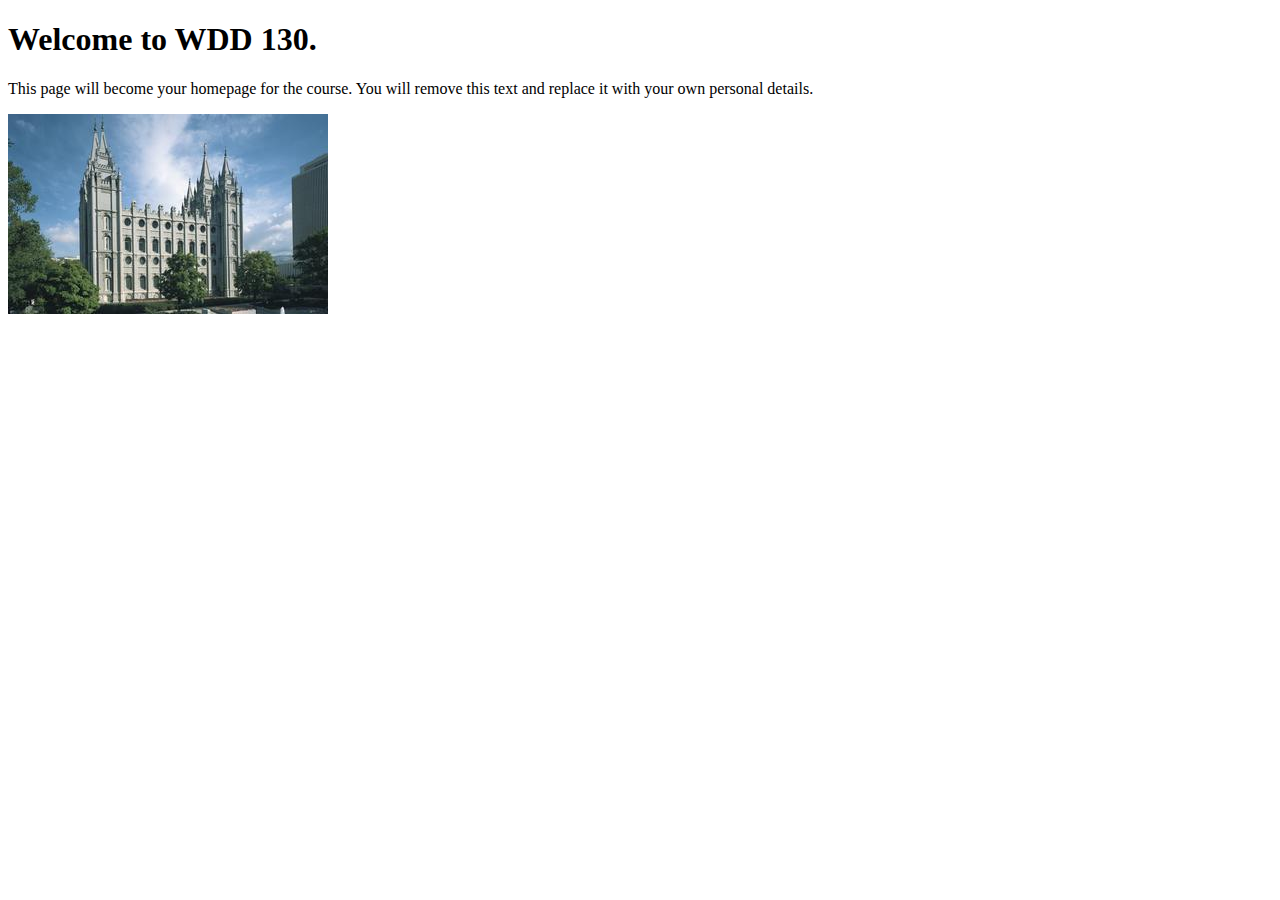
<file: index.html>
<!DOCTYPE html>
<html lang="en">
<head>
    <meta charset="UTF-8">
    <meta name="viewport" content="width=device-width, initial-scale=1.0">
    <title>WDD 130 | Personal Homepage</title>
</head>
<body>
    <h1>Welcome to WDD 130.</h1>
    <p>This page will become your homepage for the course. You will remove this text and replace it with your own personal details.</p>

    <img src="images/salt-lake-temple.jpg" alt="The Salt Lake Temple.">
</body>
</html>
</file>
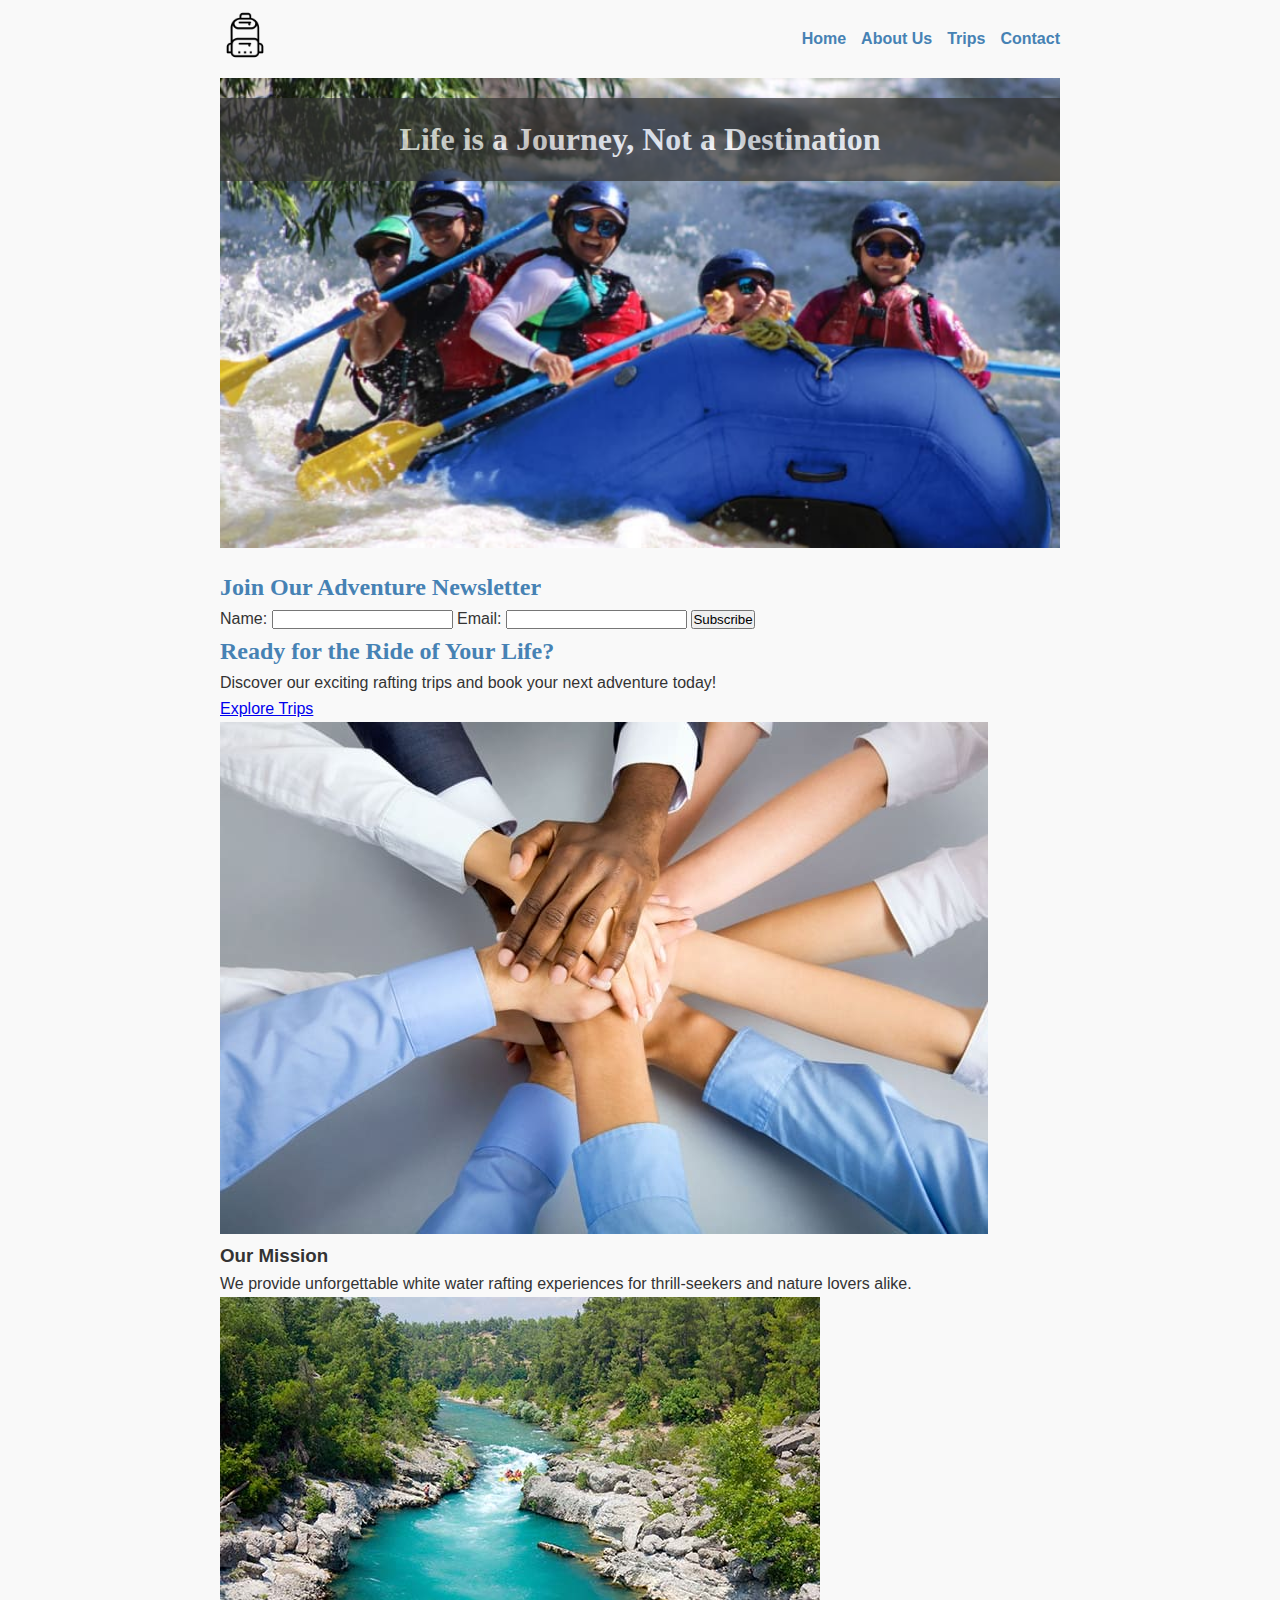
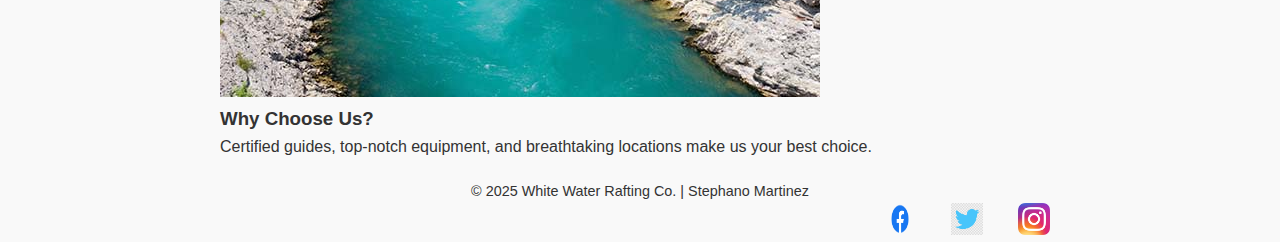
<file: wwr/index.html>
<!DOCTYPE html>
<html lang="en-US">

<head>
    <meta charset="UTF-8" />
    <meta name="viewport" content="width=device-width, initial-scale=1.0" />
    <title>Home – White Water Rafting Co.</title>
    <meta name="description"
        content="Explore thrilling rafting adventures with White Water Rafting Co. Sign up for our newsletter and book your next trip today!" />
    <meta name="author" content="Stephano Martinez" />
    <link rel="stylesheet" href="styles/rafting.css" />
</head>

<body>
    <header>
        <a href="index.html">
            <img src="images/logo.png" alt="White Water Rafting Co. Logo" />
        </a>
        <nav>
            <a href="index.html" class="active">Home</a>
            <a href="about.html">About Us</a>
            <a href="trips.html">Trips</a>
            <a href="contact.html">Contact</a>
        </nav>
    </header>

    <main>
        <section class="hero">
            <img src="images/hero.jpg" alt="Rafting Adventure" />
            <h1>Life is a Journey, Not a Destination</h1>
        </section>

        <section class="newsletter">
            <h2>Join Our Adventure Newsletter</h2>
            <form>
                <label for="name">Name:</label>
                <input type="text" id="name" name="name" required />
                <label for="email">Email:</label>
                <input type="email" id="email" name="email" required />
                <button type="submit">Subscribe</button>
            </form>
        </section>

        <section class="cta">
            <h2>Ready for the Ride of Your Life?</h2>
            <p>Discover our exciting rafting trips and book your next adventure today!</p>
            <a href="trips.html" class="cta-button">Explore Trips</a>
        </section>

        <section class="grid-info">
            <div>
                <img src="images/team.jpg.jpg" alt="Rafting Team" />
                <h3>Our Mission</h3>
                <p>We provide unforgettable white water rafting experiences for thrill-seekers and nature lovers alike.
                </p>
            </div>
            <div>
                <img src="images/river-adventure.jpg.jpg" alt="River Adventure" />
                <h3>Why Choose Us?</h3>
                <p>Certified guides, top-notch equipment, and breathtaking locations make us your best choice.</p>
            </div>
        </section>
    </main>

    <footer>
        <p>&copy; 2025 White Water Rafting Co. | Stephano Martinez</p>
        <nav class="socialmedia">
            <a href="https://facebook.com" target="_blank"><img src="images/facebook.png" alt="Facebook" /></a>
            <a href="https://twitter.com" target="_blank"><img src="images/twitter.png" alt="Twitter" /></a>
            <a href="https://instagram.com" target="_blank"><img src="images/instagram.png" alt="Instagram" /></a>
        </nav>
    </footer>
</body>

</html>
</file>
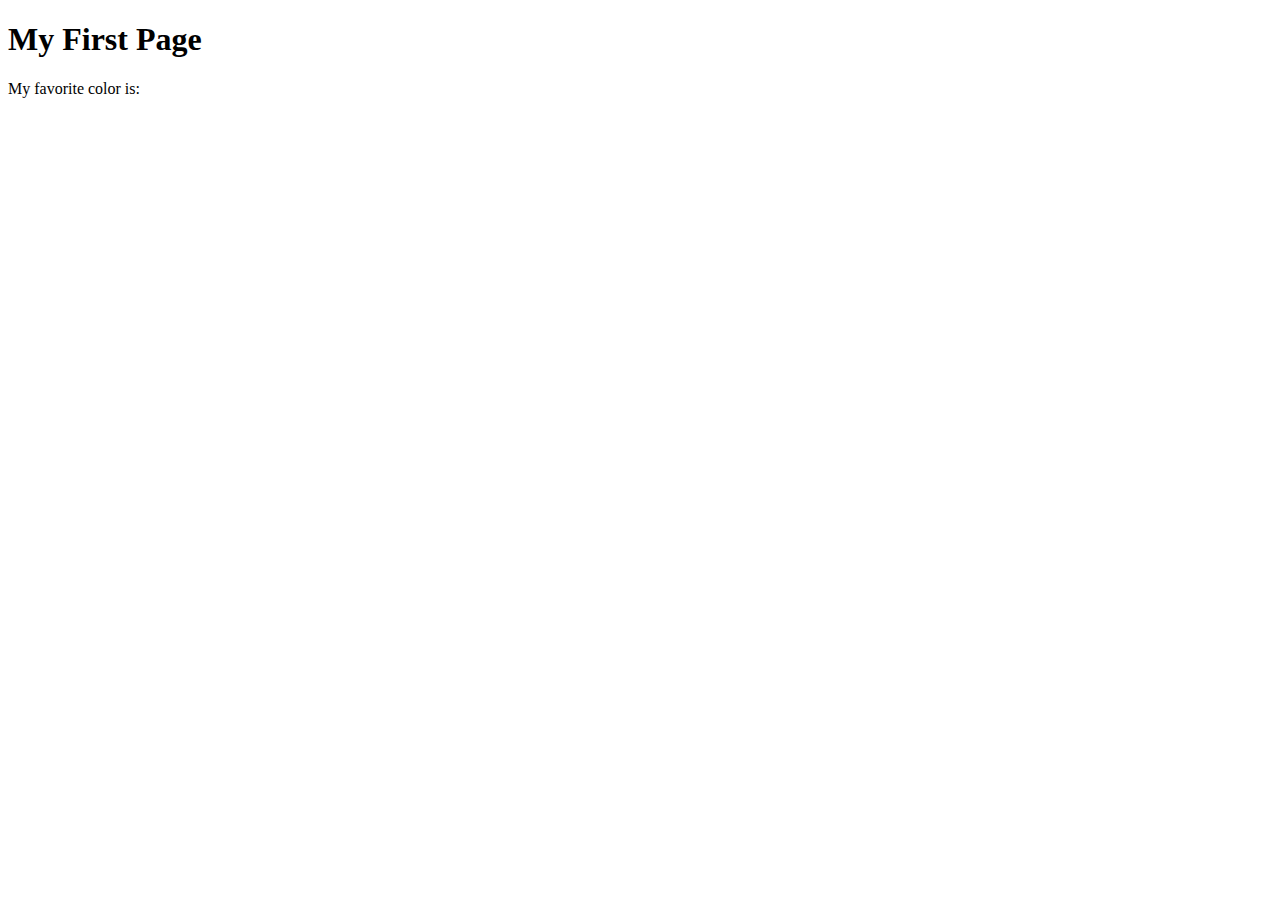
<file: week01/first-page.html>
<!DOCTYPE html>
<html lang="en">
<head>
    <meta charset="UTF-8">
    <meta name="viewport" content="width=device-width, initial-scale=1.0">
    <title>My First Page</title>
</head>
<body>
    <h1>My First Page</h1>
    <p>My favorite color is: </p>
</body>
</html>
</file>
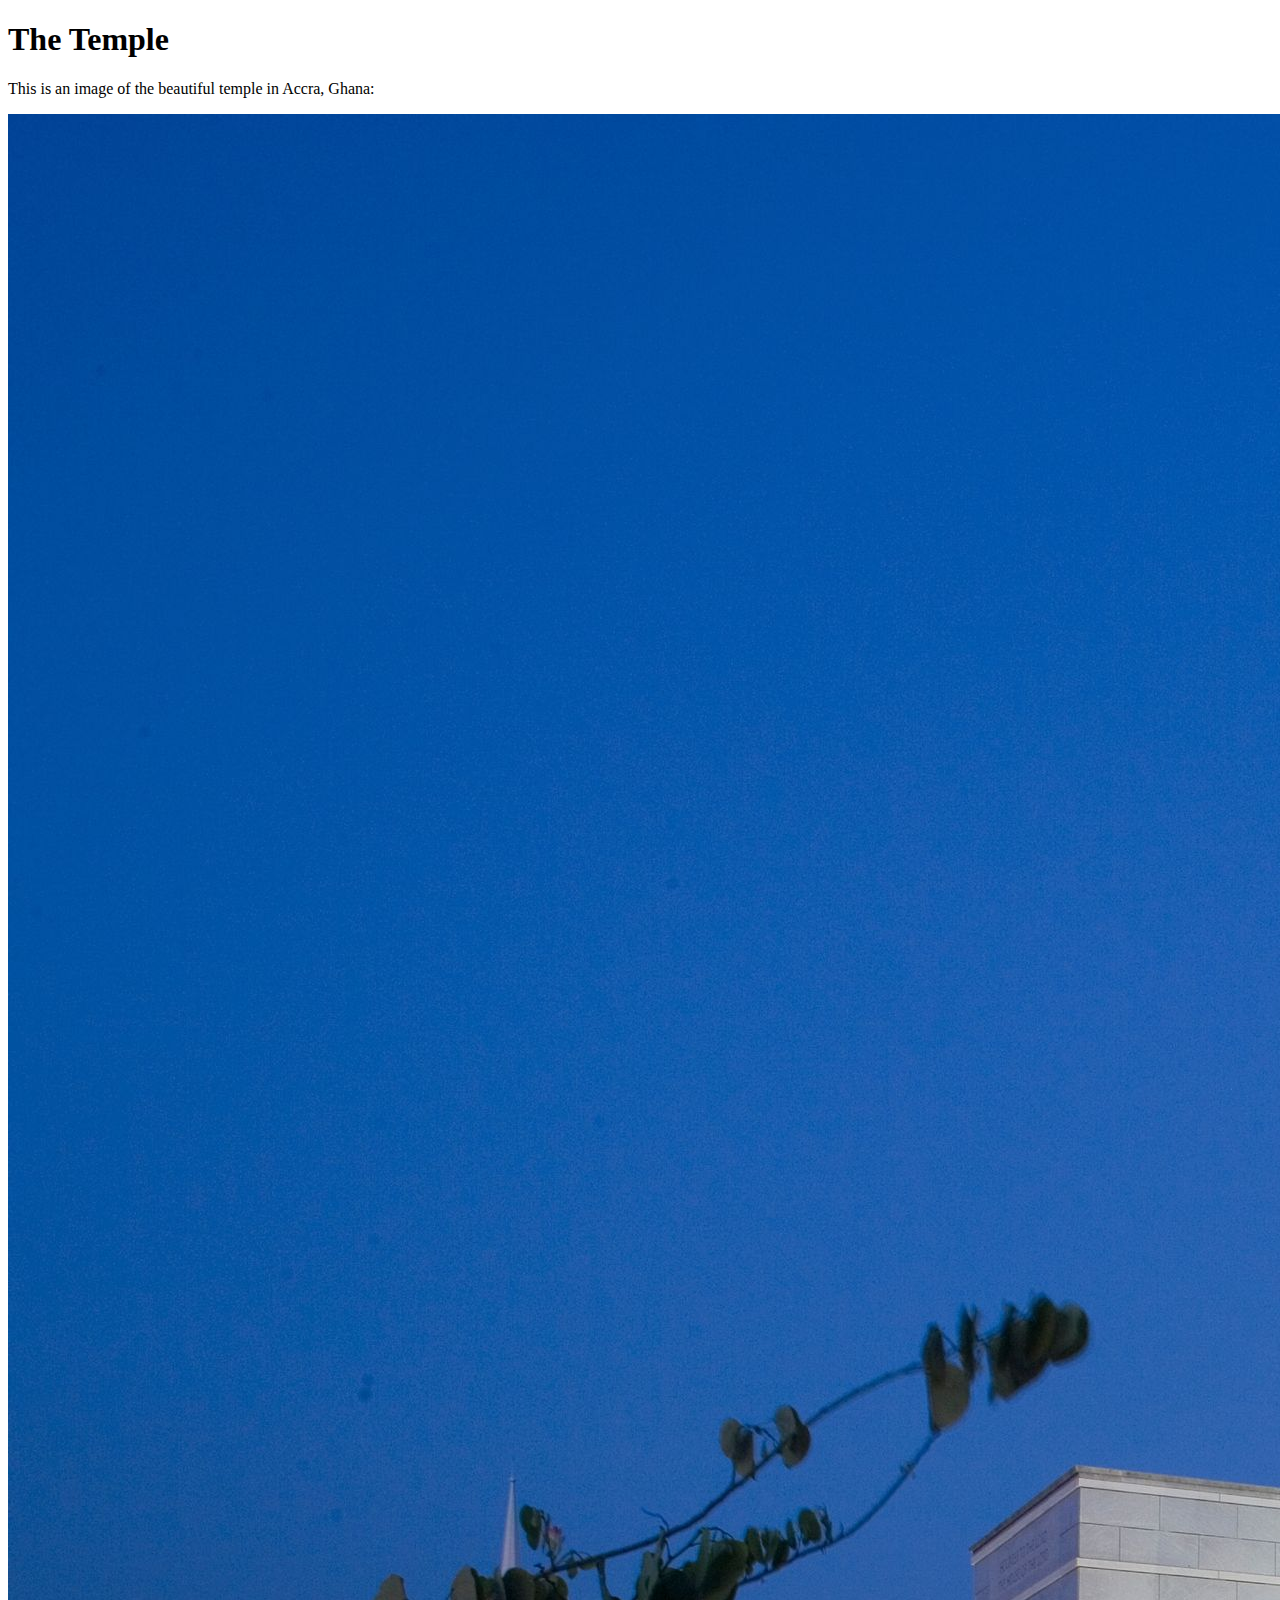
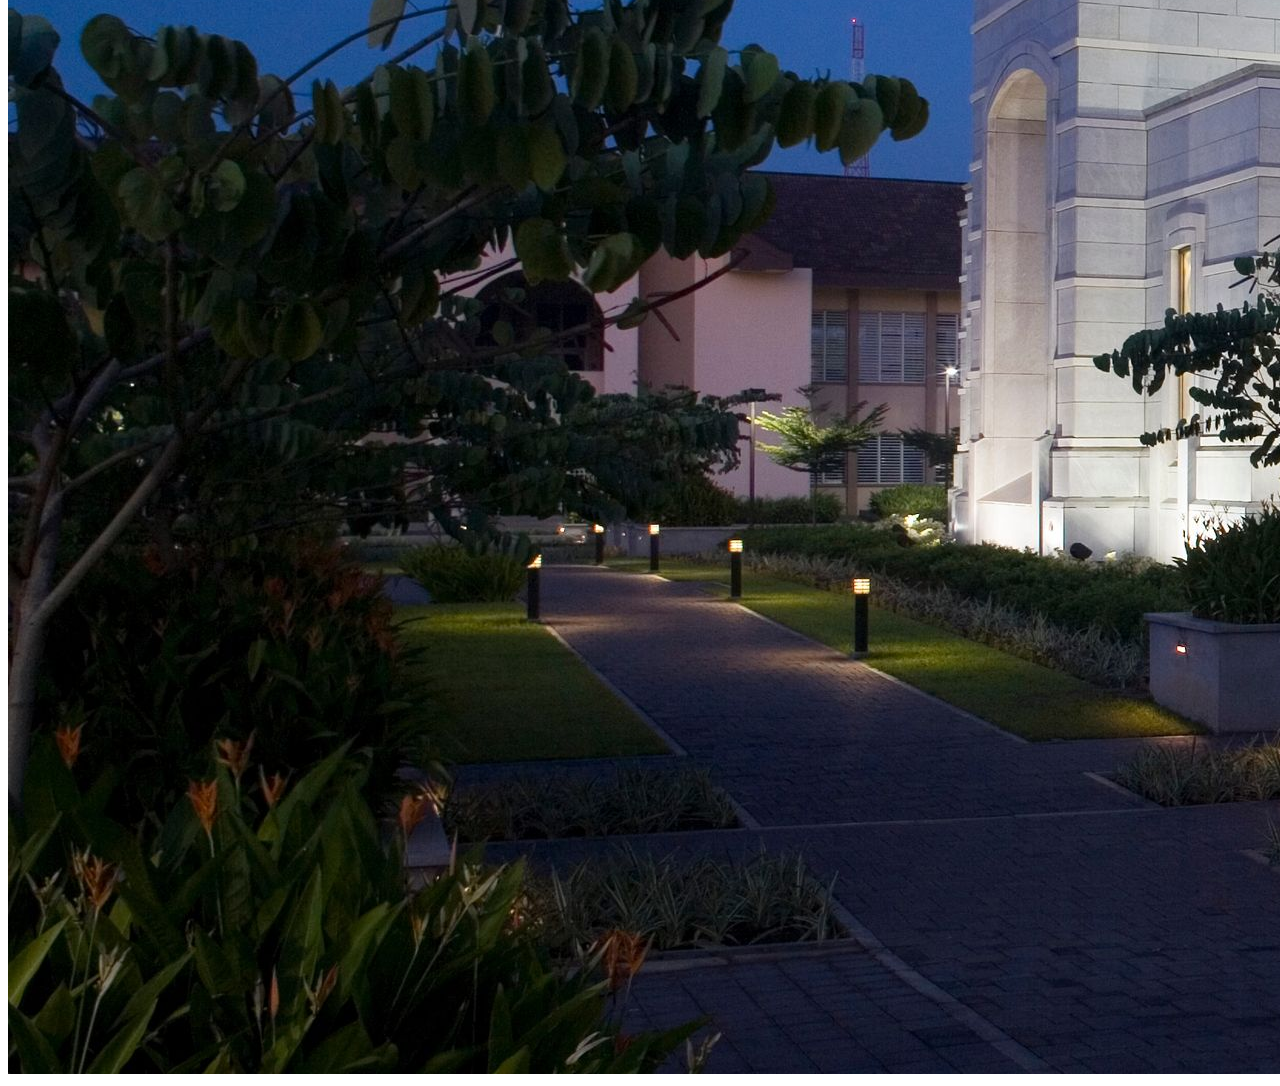
<file: week01/images.html>
<!DOCTYPE html>
<html lang="en">
<head>
    <meta charset="UTF-8">
    <meta name="viewport" content="width=device-width, initial-scale=1.0">
    <title>Temple Image</title>
</head>
<body>
    <h1>The Temple</h1>
    <p>This is an image of the beautiful temple in Accra, Ghana:</p>
    <img src="images/temple-large.jpeg" alt="The Accra Ghana Temple">
    
</body>
</html>
</file>
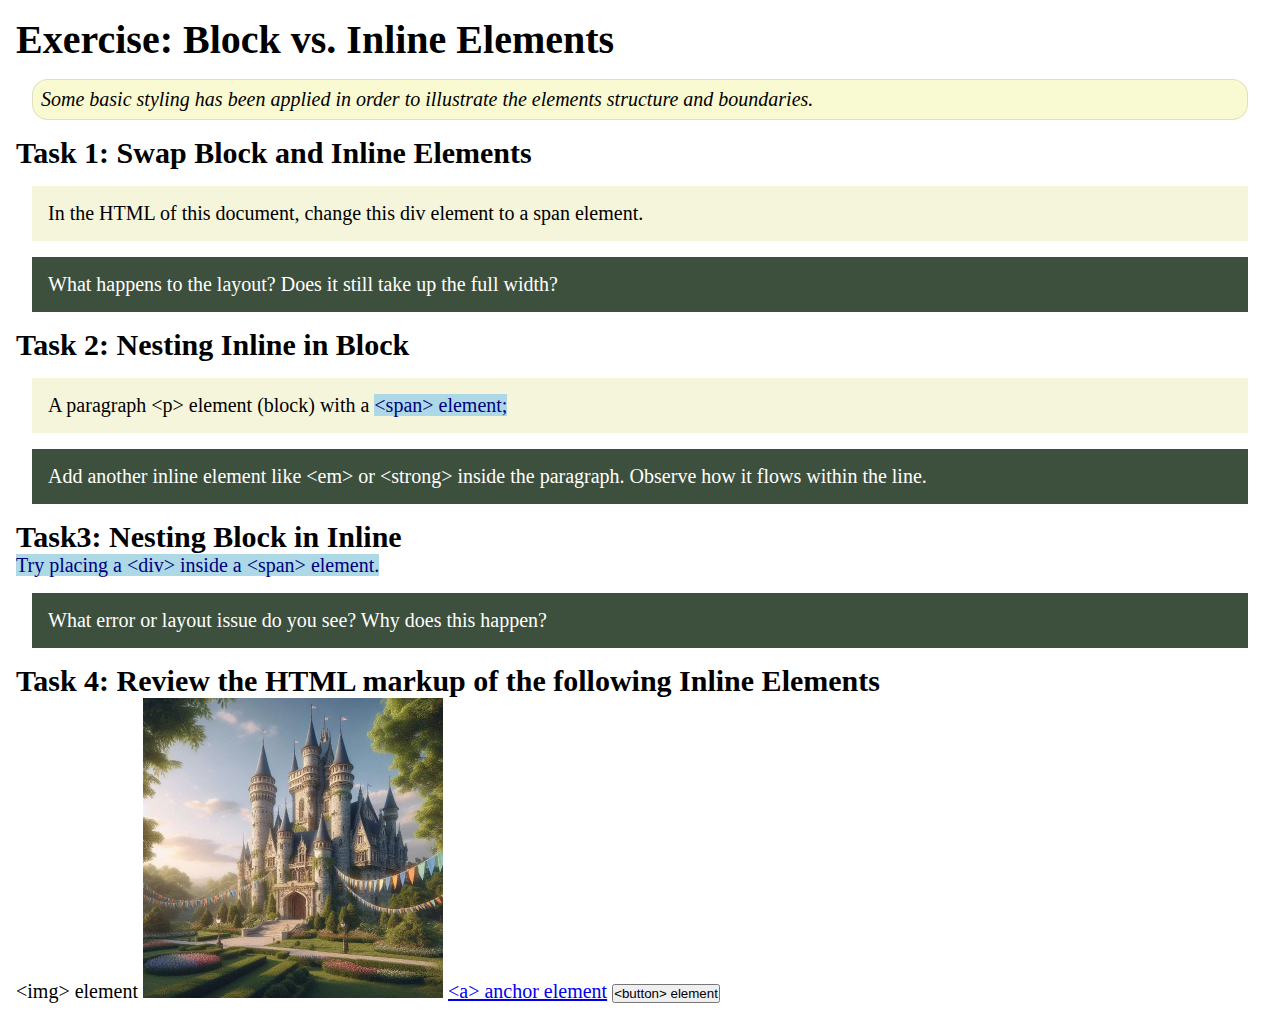
<file: week02/block-vs-inline.html>
<!DOCTYPE html>
<html lang="en">

<head>
    <meta charset="UTF-8">
    <meta name="viewport" content="width=device-width, initial-scale=1.0">
    <title>Exercise: Block vs. Inline Elements</title>
    <link rel="stylesheet" href="styles/block-vs-inline.css">
</head>

<body>
    <main>
        <h1>Exercise: Block vs. Inline Elements</h1>
        <p class="note">Some basic styling has been applied in order to illustrate the elements structure and
            boundaries.</p>

        <h2>Task 1: Swap Block and Inline Elements</h2>
        <div>In the HTML of this document, change this div element to a span element.</div>

        <p class="question">What happens to the layout? Does it still take up the full width?</p>

        <h2>Task 2: Nesting Inline in Block</h2>
        <p>A paragraph &lt;p&gt; element (block) with a <span>&lt;span&gt; element;</span></p>
        <p class="question">Add another inline element like &lt;em&gt; or &lt;strong&gt; inside the paragraph. Observe
            how it flows within the line.</p>

        <h2>Task3: Nesting Block in Inline</h2>
        <span>Try placing a &lt;div&gt; inside a &lt;span&gt; element.</span>
            <p class="question">What error or layout issue do you see? Why does this happen?</p>


            <h2>Task 4: Review the HTML markup of the following Inline Elements</h2>
        &lt;img&gt; element
        <img src="images/castle.webp" alt="placeholder image (images are inline)" width="300" height="300">
        <a href="https://churchofjesuschrist.org">&lt;a&gt; anchor element</a>
        <button type="button">&lt;button&gt; element</button>
    </main>
</body>

</html>
</file>
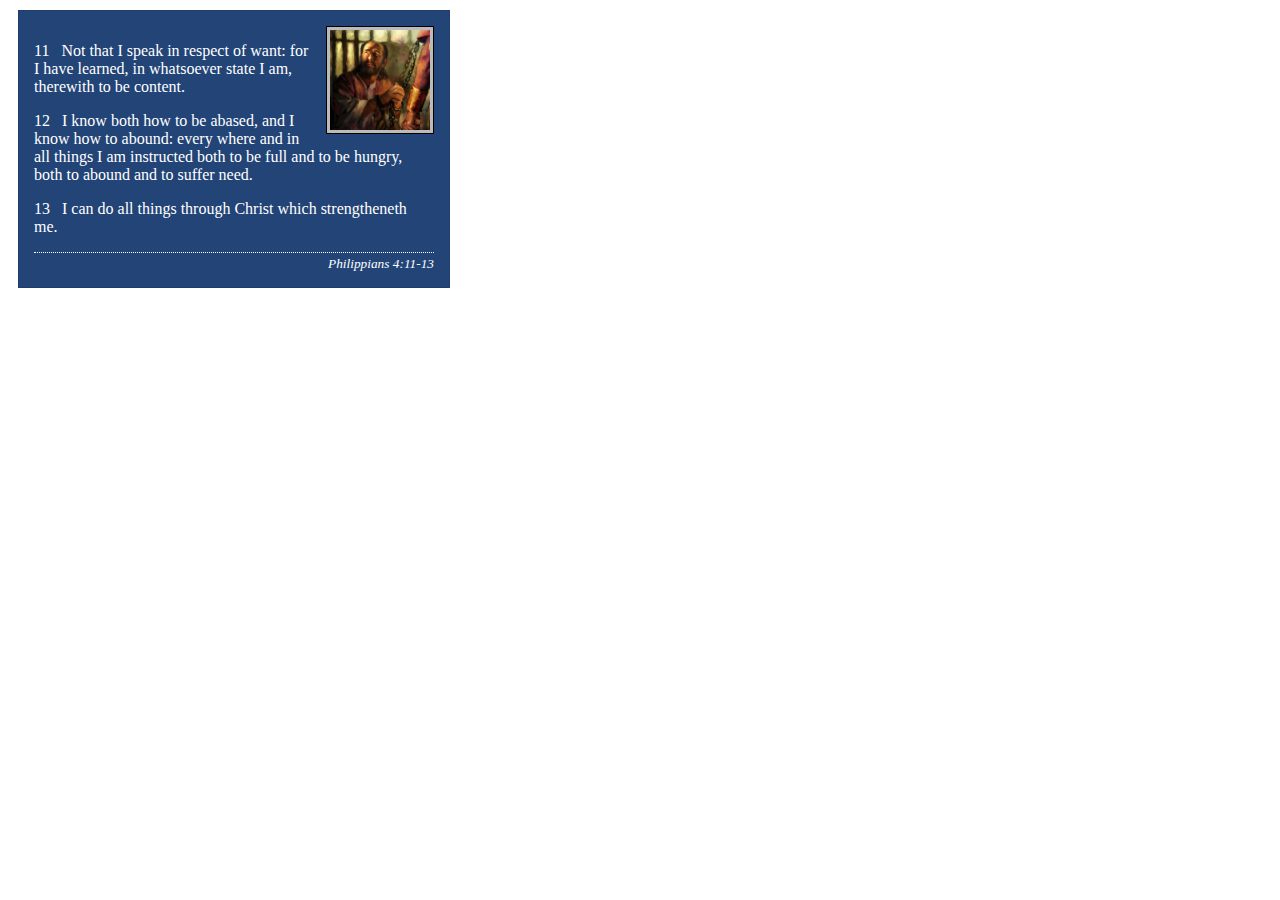
<file: week02/box-model-solution.html>
<!DOCTYPE html>
<html lang="en">
<head>
    <meta charset="UTF-8">
    <meta name="viewport" content="width=device-width, initial-scale=1.0">
    <title>Box Model Activity</title>
    <link rel="stylesheet" href="styles/box-model-solution.css">
</head>
<body>
    <main>
        <div class="callout">
            <img src="images/apostle-paul-imprisoned.webp" alt="Paul the Apostle - Imprisoned in Rome" width="200" height="200">
            <blockquote>
                <p>11 &nbsp; Not that I speak in respect of want: for I have learned, in whatsoever state I am, therewith to be content.</p>
                <p>12 &nbsp; I know both how to be abased, and I know how to abound: every where and in all things I am instructed both to be full and to be hungry, both to abound and to suffer need.</p>
                <p>13 &nbsp; I can do all things through Christ which strengtheneth me.</p>
            </blockquote>
            <cite>Philippians 4:11-13</cite>
        </div>
    </main>
</body>
</html>
</file>
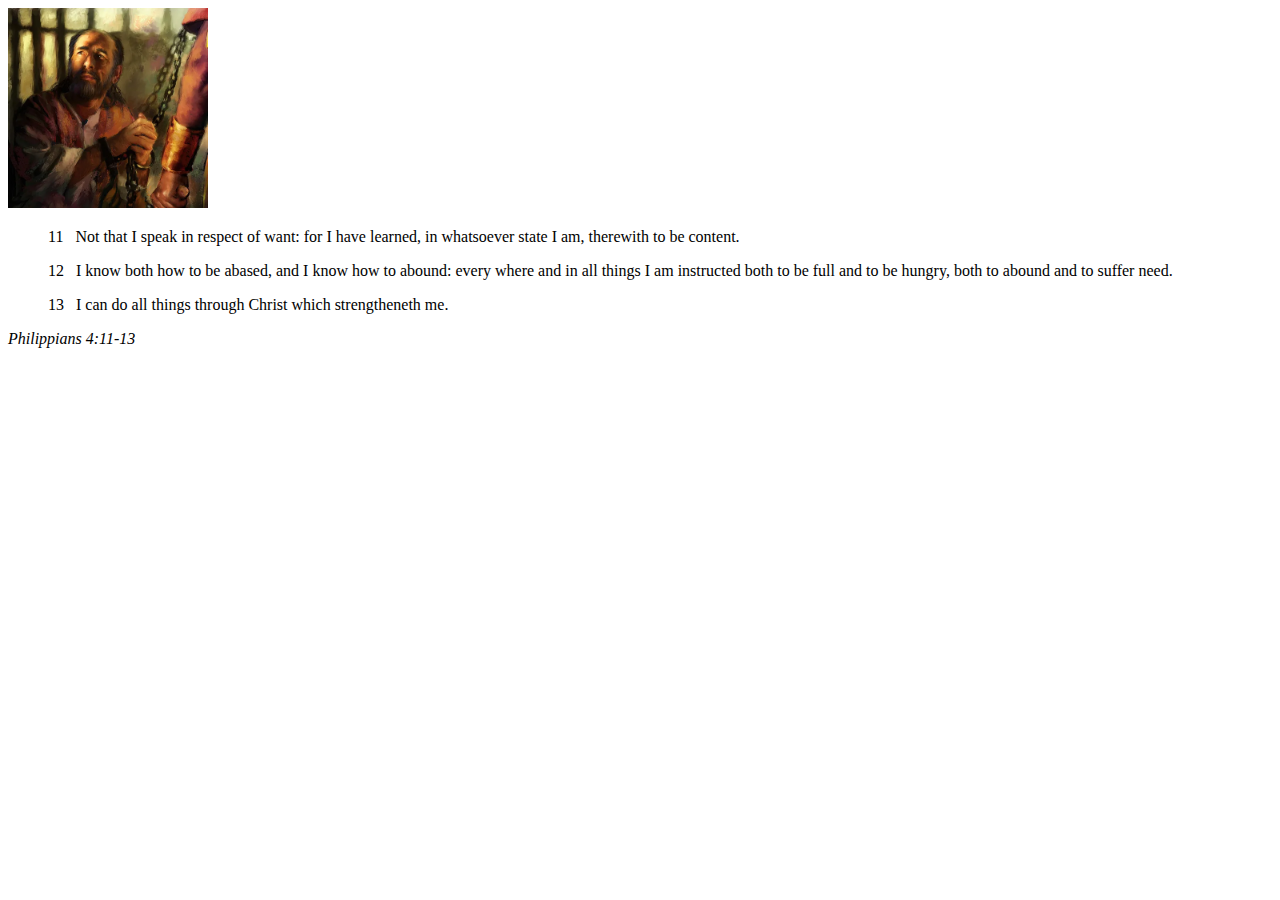
<file: week02/box-model.html>
<!DOCTYPE html>
<html lang="en">
<head>
    <meta charset="UTF-8">
    <meta name="viewport" content="width=device-width, initial-scale=1.0">
    <title>Box Model Activity</title>
</head>
<body>
    <main>
        <div class="callout">
            <img src="images/apostle-paul-imprisoned.webp" alt="Paul the Apostle - Imprisoned in Rome" width="200" height="200">
            <blockquote>
                <p>11 &nbsp; Not that I speak in respect of want: for I have learned, in whatsoever state I am, therewith to be content.</p>
                <p>12 &nbsp; I know both how to be abased, and I know how to abound: every where and in all things I am instructed both to be full and to be hungry, both to abound and to suffer need.</p>
                <p>13 &nbsp; I can do all things through Christ which strengtheneth me.</p>
            </blockquote>
            <cite>Philippians 4:11-13</cite>
        </div>
    </main>
</body>
</html>
</file>
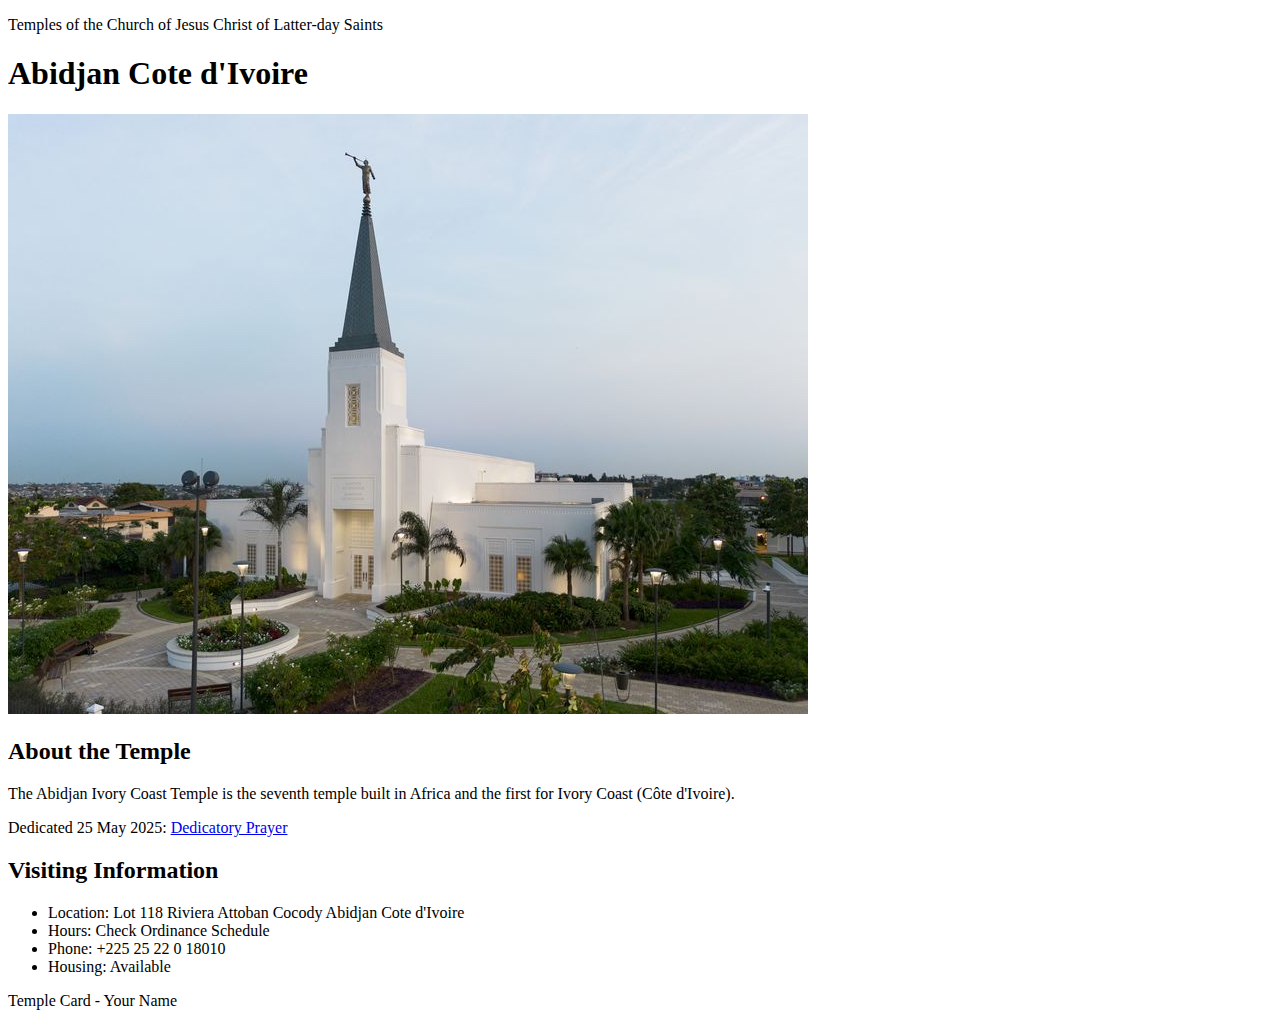
<file: week02/temple.html>
<!DOCTYPE html>
<html lang="en">

<head>
    <meta charset="UTF-8">
    <meta name="viewport" content="width=device-width, initial-scale=1.0">
    <title>Temple Card - Abidjan Cote d'Ivoire</title>
</head>

<body>
    <header>
        <p>Temples of the Church of Jesus Christ of Latter-day Saints</p>
    </header>
    <main>
        <h1>Abidjan Cote d'Ivoire</h1>
        <picture>
            <img src="images/abidjan-ivory-coast.jpeg" alt="Abidjan Cote d'Ivoire Temple">
        </picture>
        <section>
            <h2>About the Temple</h2>
            <p>The Abidjan Ivory Coast Temple is the seventh temple built in Africa and the first for Ivory Coast (Côte
                d'Ivoire).</p>
            <p>Dedicated 25 May 2025: <a
                    href="https://www.churchofjesuschrist.org/temples/dedicatory-prayer/abidjan-ivory-coast-temple/2025-05-25?lang=eng"
                    target="_blank" rel="noopener noreferrer">Dedicatory Prayer</a></p>
        </section>
        <section>
            <h2>Visiting Information</h2>
            <ul>
                <li>Location: Lot 118 Riviera Attoban Cocody Abidjan Cote d'Ivoire</li>
                <li>Hours: Check Ordinance Schedule</li>
                <li>Phone: +225 25 22 0 18010</li>
                <li>Housing: Available</li>
            </ul>
        </section>
    </main>
    <footer>
        <p>Temple Card - Your Name</p>
    </footer>
</body>

</html>
</file>
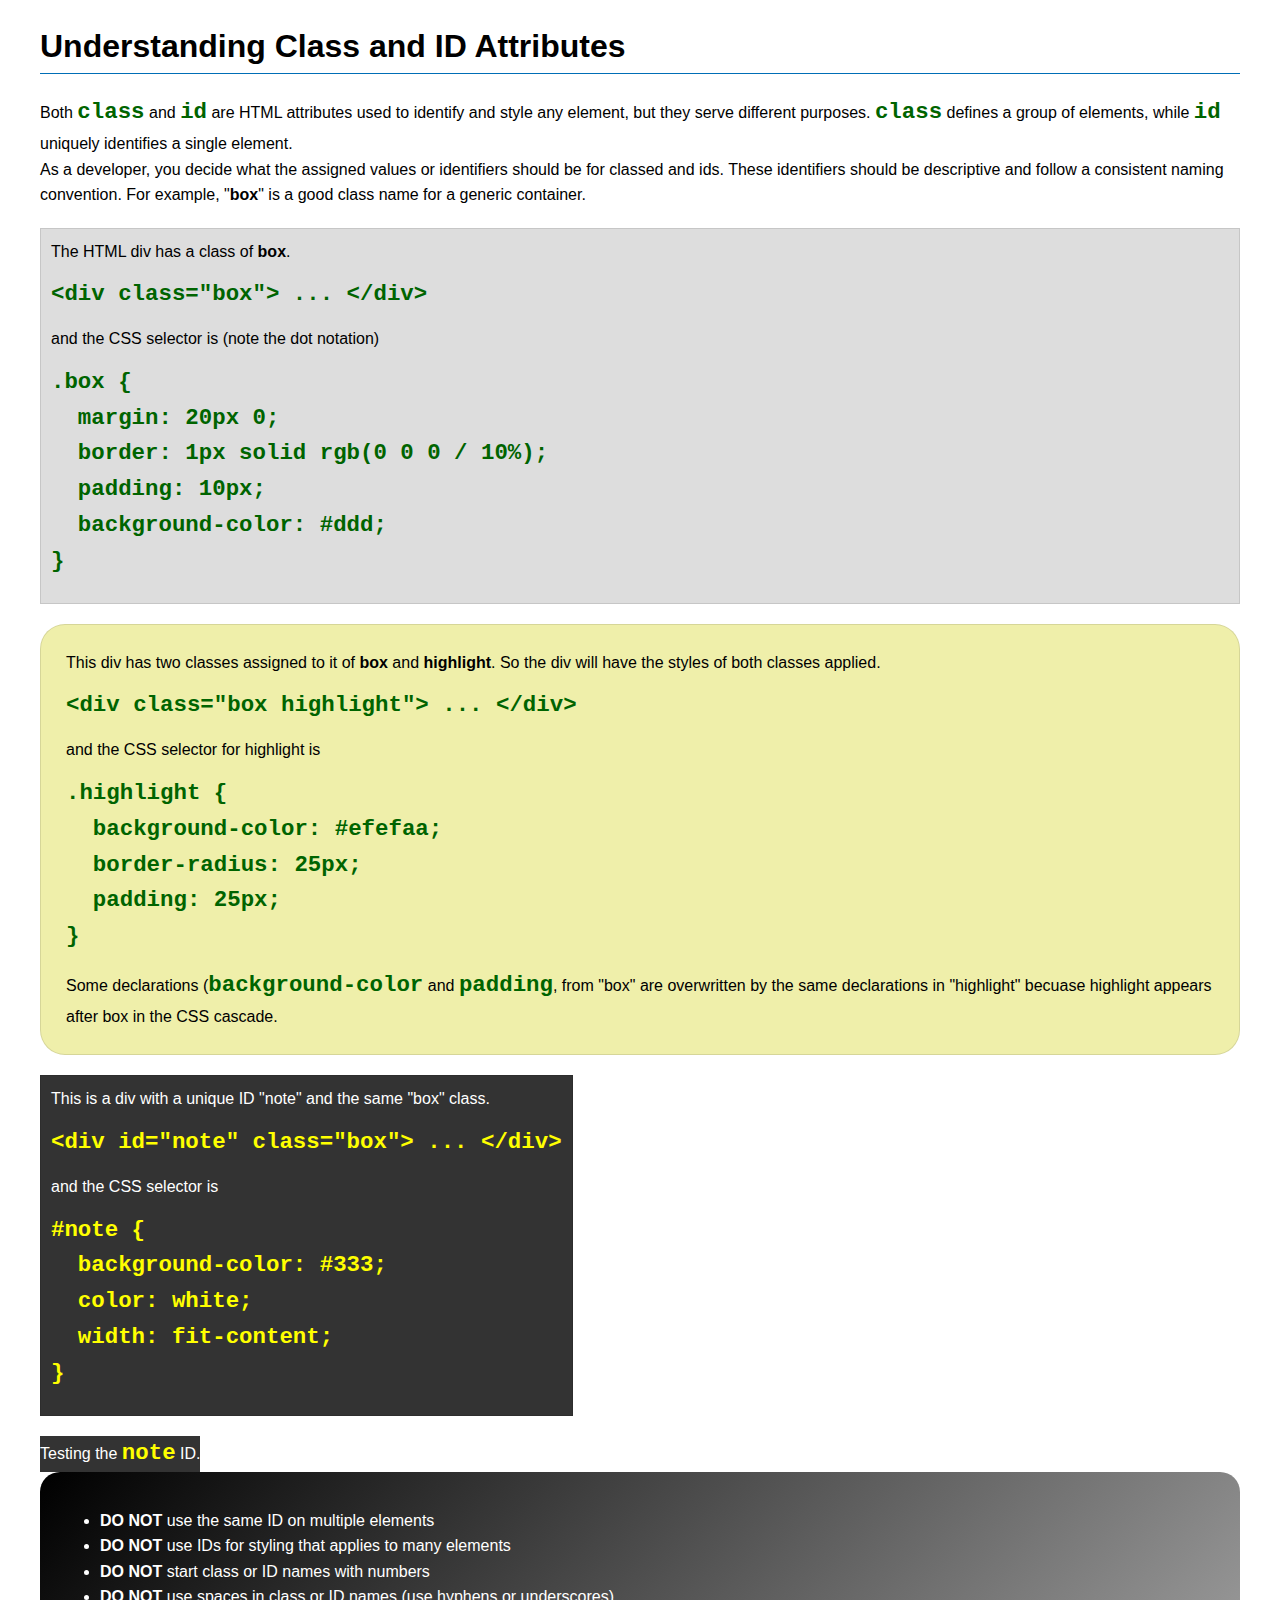
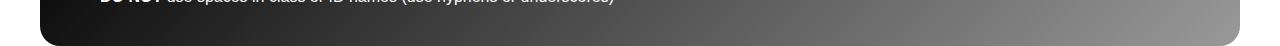
<file: week03/class-and-id.html>
<!DOCTYPE html>
<html lang="en">

<head>
    <meta charset="UTF-8">
    <meta name="viewport" content="width=device-width, initial-scale=1.0">
    <title>Class vs ID Attributes</title>
    <link rel="stylesheet" href="styles/class-and-id.css">
</head>

<body>
    <h1>Understanding Class and ID Attributes</h1>
    <p>Both <code>class</code> and <code>id</code> are HTML attributes used to identify and style any element, but they
        serve different purposes. <code>class</code> defines a group of elements, while <code>id</code> uniquely
        identifies a single element.</p>
    <p>As a developer, you decide what the assigned values or identifiers should be for classed and ids. These
        identifiers should be
        descriptive and follow a consistent naming convention. For example, "<strong>box</strong>" is a good class name
        for a generic container.</p>
    <div class="box">
        <p>The HTML div has a class of <strong>box</strong>.</p>
        <pre><code class="html">&lt;div class="box"&gt; ... &lt;/div&gt;</code></pre>
        and the CSS selector is (note the dot notation)
        <pre><code class="css">.box {
  margin: 20px 0;
  border: 1px solid rgb(0 0 0 / 10%);
  padding: 10px;
  background-color: #ddd; 
}</code></pre>
    </div>

    <div class="box highlight">
        <p>This div has two classes assigned to it of <strong>box</strong> and <strong>highlight</strong>. So the div
            will have the styles of both classes applied.</p>
        <pre><code class="html">&lt;div class="box highlight"&gt; ... &lt;/div&gt;</code></pre>
        and the CSS selector for highlight is
        <pre><code class="css">.highlight {
  background-color: #efefaa;
  border-radius: 25px;
  padding: 25px;
}</code></pre>
<p>Some declarations (<code>background-color</code> and <code>padding</code>, from "box" are overwritten by the same declarations in "highlight" becuase highlight appears after box in the CSS cascade.</p>
    </div>

    <div id="note" class="box">
        <p>This is a div with a unique ID "note" and the same "box" class.</p>
        <pre><code class="html">&lt;div id="note" class="box"&gt; ... &lt;/div&gt;</code></pre>
        and the CSS selector is
        <pre><code class="css">#note {
  background-color: #333;
  color: white;
  width: fit-content;
}</code></pre>
    </div>

    <div id="note">
        <p>Testing the <code>note</code> ID.</p>
    </div>

    <section id="best-practice">
        <ul>
            <li><strong>DO NOT</strong> use the same ID on multiple elements</li>
            <li><strong>DO NOT</strong> use IDs for styling that applies to many elements</li>
            <li><strong>DO NOT</strong> start class or ID names with numbers</li>
            <li><strong>DO NOT</strong> use spaces in class or ID names (use hyphens or underscores)</li>
        </ul>
    </section>




</body>

</html>
</file>
<file: week02/styles/block-vs-inline.css>
* {
    margin: 0;
    padding: 0;
}

body {
    font-size: 20px;
    margin: 1rem;
}

p,
div {
    background-color: beige;
    margin: 1rem;
    padding: 1rem;
}

span {
    color: navy;
    background-color: lightblue;
}

code {
    margin: 0;
    padding: 0;
    color: green;
    font-size: 1.2rem;
}

.note {
    font-style: italic;
    background-color: lightgoldenrodyellow;
    border-radius: 1rem;
    border: 1px solid rgb(0 0 0 / 10%);
    margin: 1rem;
    padding: .5rem;
}

.question {
    background-color: #3d503d;
    color: #fff;
}
</file>
<file: week02/styles/box-model-solution.css>
.callout {
    max-width: 400px;
    margin: 10px;
    border: 1px solid rgba(0, 0, 0, .1);
    padding: 15px;
    background-color: #247;
    color: #fff;
}

.callout img {
    float: right;
    margin: 0 0 10px 15px;
    border: 1px solid #000;
    padding: 3px;
    background-color: #bbb;
    width: 100px;
    height: auto;

}

blockquote {
    margin: 0;
}

cite {
    display: block;
    border-top: 1px dotted #fff;
    padding-top: 3px;
    text-align: right;
    font-size: smaller;
}
</file>
<file: week03/styles/class-and-id.css>
body {
    font-family: Arial, sans-serif;
    line-height: 1.6;
    margin: 0;
    padding: 0 40px;
}

h1 {
    border-bottom: 1px solid rgb(0 110 182);
    padding-bottom: 0;
}



p {
    margin: 0;
}

code {
    color: darkgreen;
    font-weight: 700;
    font-size: 1.4rem;
}

/* Class examples - can be reused */

.box {
    margin: 20px 0;
    border: 1px solid rgb(0 0 0 / 10%);
    padding: 10px;
    background-color: #ddd; /* this is shorthand for #dddddd */
}

.highlight {
    background-color: #efefaa;
    border-radius: 25px;
    padding: 25px;
}

/* ID examples - should be unique */

#note {
    background-color: #333;
    color: white;
    width: fit-content;
}

#note code {
    color: yellow;
}

#best-practice {
    background: linear-gradient(135deg, #000 0%, #999 100%);
    color: white;
    border-radius: 20px;
    padding: 20px
}
</file>
<file: wwr/styles/rafting.css>
/* Variables */
:root {
  --primary-color: steelblue;
  --accent1-color: #333;
  --heading-font: 'Georgia', serif;
  --body-font: 'Arial', sans-serif;
}

/* Reset */
* {
  margin: 0;
  padding: 0;
  box-sizing: border-box;
}

/* Body */
body {
  font-family: var(--body-font);
  color: var(--accent1-color);
  background-color: #f9f9f9;
  line-height: 1.6;
} 

/* Layout */
header, main, footer {
  width: 840px;
  margin: 0 auto;
}

/* Header Grid */
header {
  display: grid;
  grid-template-columns: 100px 1fr;
  align-items: center;
  padding: 10px 0;
}

/* Headings */
h1, h2 {
  font-family: var(--heading-font);
  color: var(--primary-color);
}

/* Nav Flex */
nav {
  display: flex;
  justify-content: flex-end;
  gap: 15px;
}

nav a {
  color: var(--primary-color);
  text-decoration: none;
  font-weight: bold;
}

nav a:hover {
  text-decoration: underline;
}

/* Logo */
header img {
    width: 50px; 
    height: auto;
}

/* Hero Section */
.hero {
  position: relative;
  margin-bottom: 20px;
}

.hero img {
  display: block;
  width: 100%;
  height: auto;
}

.hero h1 {
  position: absolute;
  top: 20px;
  width: 100%;
  padding: 16px;
  text-align: center;
  opacity: 0.7;
  background-color: var(--accent1-color);
  color: #fff;
}

.hero article {
  position: absolute;
  bottom: 20px;
  left: 20px;
  background-color: rgba(255, 255, 255, 0.8);
  padding: 12px;
  border-radius: 8px;
  max-width: 300px;
}

.hero article img {
  float: right;
  width: 125px;
  margin-left: 10px;
  border: 2px solid var(--primary-color);
  box-shadow: 0 0 10px gray;
}

/* Adventures Section */
.adventures {
  display: flex;
  justify-content: space-between;
  gap: 10px;
  margin: 16px 0;
}

.adventures figure {
  flex: 1;
  text-align: center;
}

.adventures img {
  width: 100%;
  height: 150px;
  object-fit: cover;
}

/* Footer */
footer {
  text-align: center;
  font-size: 0.9em;
  margin-top: 20px;
}

.socialmedia a {
  text-decoration: none;
  margin: 0 10px;
}

.socialmedia img {
  width: 32px;
  height: 32px;
}

/* Contact Section Layout */
.contact-section {
  display: flex;
  gap: 30px;
  margin: 20px 0;
  flex-wrap: wrap;
}

.contact-details,
.contact-form {
  flex: 1;
  min-width: 300px;
}

.contact-details iframe {
  margin-top: 10px;
  border: 2px solid var(--primary-color);
  border-radius: 8px;
}

/* Form Styling */
.contact-form form {
  display: flex;
  flex-direction: column;
  gap: 10px;
}

.contact-form input[type="text"],
.contact-form input[type="email"],
.contact-form textarea {
  padding: 8px;
  border: 1px solid #ccc;
  border-radius: 4px;
}

.contact-form button {
  background-color: var(--primary-color);
  color: white;
  padding: 10px;
  border: none;
  border-radius: 4px;
  font-weight: bold;
  cursor: pointer;
}

.contact-form button:hover {
  background-color: #4682b4;
}

/* Employee Grid */
.employees {
  margin-top: 40px;
}

.employee-grid {
  display: flex;
  justify-content: space-around;
  flex-wrap: wrap;
  gap: 20px;
}

.employee-grid figure {
  text-align: center;
  max-width: 200px;
}

.employee-grid img {
  width: 100%;
  height: auto;
  border-radius: 8px;
  box-shadow: 0 0 8px rgba(0,0,0,0.2);
}
</file>
